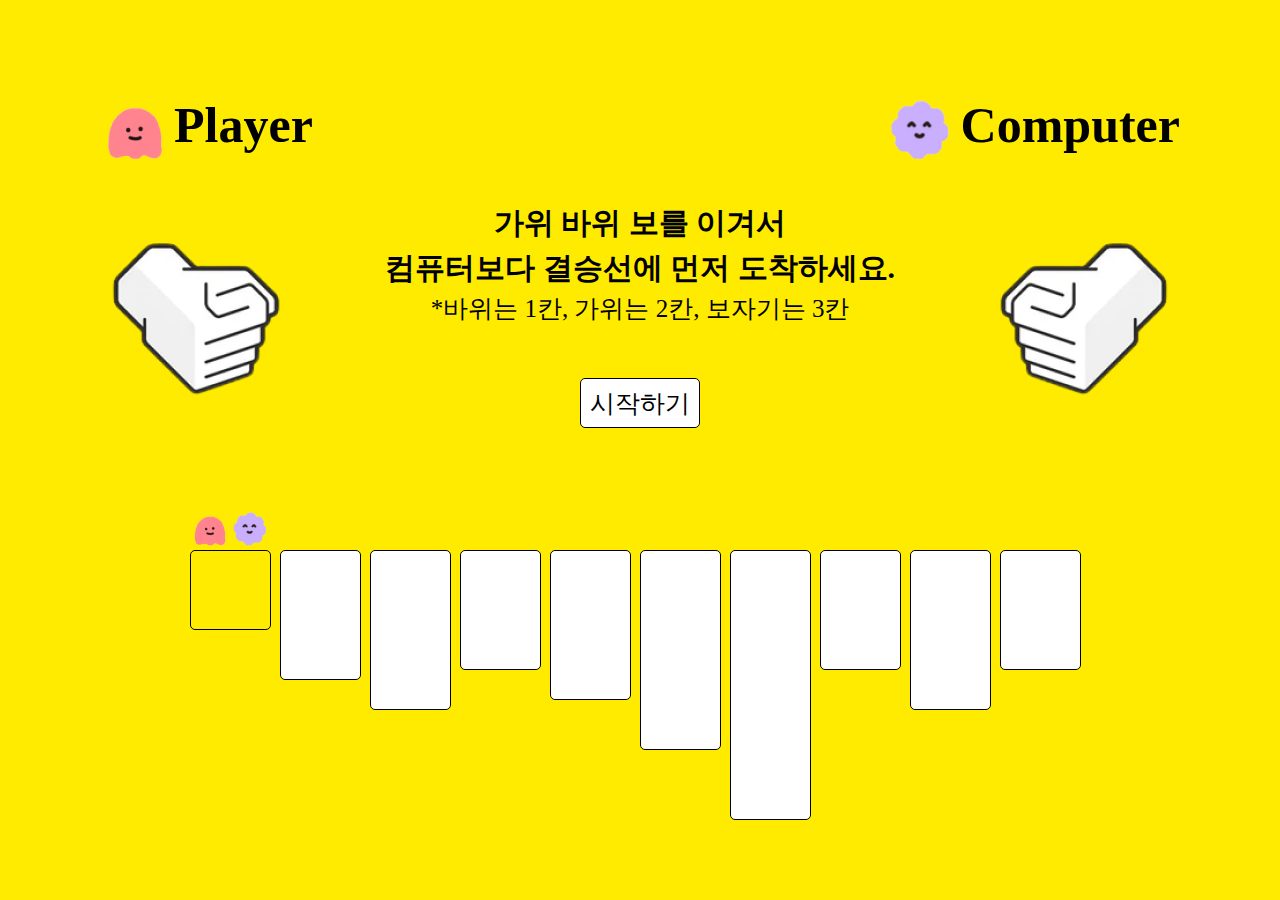
<file: index.html>
<!DOCTYPE html>
<html lang="en">
<head>
    <meta charset="UTF-8">
    <meta http-equiv="X-UA-Compatible" content="IE=edge">
    <meta name="viewport" content="width=device-width, initial-scale=1.0">
    <title>Document</title>
    <link rel="stylesheet" href="./rock.css">
    <link rel="stylesheet" href="./reset.css">
    <script src="./index.js" defer></script>
</head>
<body>
    <div class="gameWrap">
        <ul class="top game">
            <li>
                <div class="who">
                    <img src="./img/playerChar.png" alt="어라">
                    <span class="tit">Player</span>
                </div>
                <img class="rsp pHand" src="./img/rockLeft.png" alt="어라">
            </li>    
            <li>
                <div class="center start">
                    <p class="head">가위 바위 보를 이겨서</p>    
                    <p class="head">컴퓨터보다 결승선에 먼저 도착하세요.</p>    
                    <p class="sub">*바위는 1칸, 가위는 2칸, 보자기는 3칸</p>    
                    <div class="btn" onclick="gameStart()">시작하기</div>
                </div>

                <div class="center ing">
                    <div class="btnWrap">
                        <div class="btn sci">가위</div>
                        <div class="btn rock">바위</div>
                        <div class="btn paper">보</div>
                    </div>
                </div>
                <div class="center end">
                    <p class="message"></p>
                    <div class="btn re" onclick="window.location.reload(true);">다시하기</div>
                </div>       
            </li>    
            
            <li>
                <div class="who">
                    <img src="./img/comChar.png" alt="어라">
                    <span class="tit">Computer</span>
                </div>
                <img class="rsp cHand" src="./img/rockRight.png" alt="어라">    
            </li>    
        </ul>

        <div class="bot game">
            <div class="char player">
                <img src="./img/playerChar.png" alt="">    
            </div>
            <div class="char com">
                <img src="./img/comChar.png" alt="">   
            </div>
            <ul class="stair">
                <li class="draw"></li>
                <li></li>
                <li></li>
                <li></li>
                <li></li>
                <li></li>
                <li></li>
                <li></li>
                <li></li>
                <li></li>
            </ul>
        </div>
    </div>
    
</body>
</html>
</file>
<file: rock.css>
.btn {width: 120px; height: 50px; line-height: 50px; text-align: center; font-size: 25px; background: #fff; border: 1px solid #000; border-radius: 5px; cursor: pointer;}
.gameWrap {padding: 100px; width:100%; height:100vh; background: #FFEB00;}

.gameWrap .game .who .tit {font-size:50px; font-weight:bold; vertical-align: top;}
.gameWrap .top .who img {width: 70px;}
.gameWrap .rsp {margin:70px 0 0;}
.gameWrap .top > li:nth-child(3) .rsp {float: right;}

.gameWrap .top { position: relative;}
.gameWrap .top > li {position: absolute; top: 0;}
.gameWrap .top > li:nth-child(1) {left: 0;}
.gameWrap .top > li:nth-child(2) {top:0; left: 50%; transform:translateX(-50%); transition:all .3s;}
.gameWrap .top > li:nth-child(3) {top: 0; right: 0;}
.gameWrap .game .center .head {font-size:30px; font-weight:bold;}
.gameWrap .game .center .sub {font-size:25px;}

.gameWrap .game .center.ing .btnWrap {overflow:hidden; width: 80%; margin:0 auto;}
.gameWrap .game .center.ing .btnWrap > div {float: left; margin:0 1% 0 0; width:32%;}

.gameWrap .game .center.start .btn {margin: 50px auto 0;}
.gameWrap .game .center.end .re {margin: 20px auto;}

.gameWrap .game .center {display:none; margin:100px 0 0; min-width: 500px; line-height: 1.5; text-align: center;}
.gameWrap .game .center.start {display:block;}
.gameWrap .game .center.ing {margin:150px 0 0;}
.gameWrap .game .center.end {margin:50px 0;}
.gameWrap .game .center.end .message {font-weight: bold; font-size:100px;}

.gameWrap .bot {position: absolute;width: 900px; bottom: 80px; left: 50%; transform:translateX(-50%);}
.gameWrap .stair {overflow: hidden; }
.gameWrap .stair > li {float: left; margin:0 1% 0 0; width:9%; height:100px; border: 1px solid #000; background: #fff; border-radius: 5px; transition:all .3s;}
.gameWrap .stair > li:nth-child(1) {height:80px;}
.gameWrap .stair > li:nth-child(2) {height:130px;}
.gameWrap .stair > li:nth-child(3) {height:160px;}
.gameWrap .stair > li:nth-child(4) {height:120px;}
.gameWrap .stair > li:nth-child(5) {height:150px;}
.gameWrap .stair > li:nth-child(6) {height:200px;}
.gameWrap .stair > li:nth-child(7) {height:270px;}
.gameWrap .stair > li:nth-child(8) {height:120px;}
.gameWrap .stair > li:nth-child(9) {height:160px;}
.gameWrap .stair > li:nth-child(10) {height:120px;}

.gameWrap .stair > li.draw {background: #FFEB00;}
.gameWrap .stair > li.win {background: #FF838E;}
.gameWrap .stair > li.lose {background: #CAAFFE;}

.gameWrap .game .char {position: absolute;top: -38px;left: 0;}
.gameWrap .game .char.com {left: 4.5%;}
.gameWrap .game .char.player {left: 0%;}
.gameWrap .game .char img {width: 40px;}

@keyframes shakePlayer { 
    0%{
        transform:translateY(0px);
    }
    16%{
        transform:translateY(-50px);
    }
    32%{
        transform:translateY(0px);
    }
    48%{
        transform:translateY(-50px);
    }
    64%{
        transform:translateY(0px);
    }
    80%{
        transform:translateY(-50px);
    }
    100%{
        transform:translateY(0px);
    }
}

@keyframes shakeComputer{
    0%{
        transform:translateY(0px);
    }
    16%{
        transform:translateY(-50px);
    }
    32%{
        transform:translateY(0px);
    }
    48%{
        transform:translateY(-50px);
    }
    64%{
        transform:translateY(0px);
    }
    80%{
        transform:translateY(-50px);
    }
    100%{
        transform:translateY(0px);
    }
}
</file>
